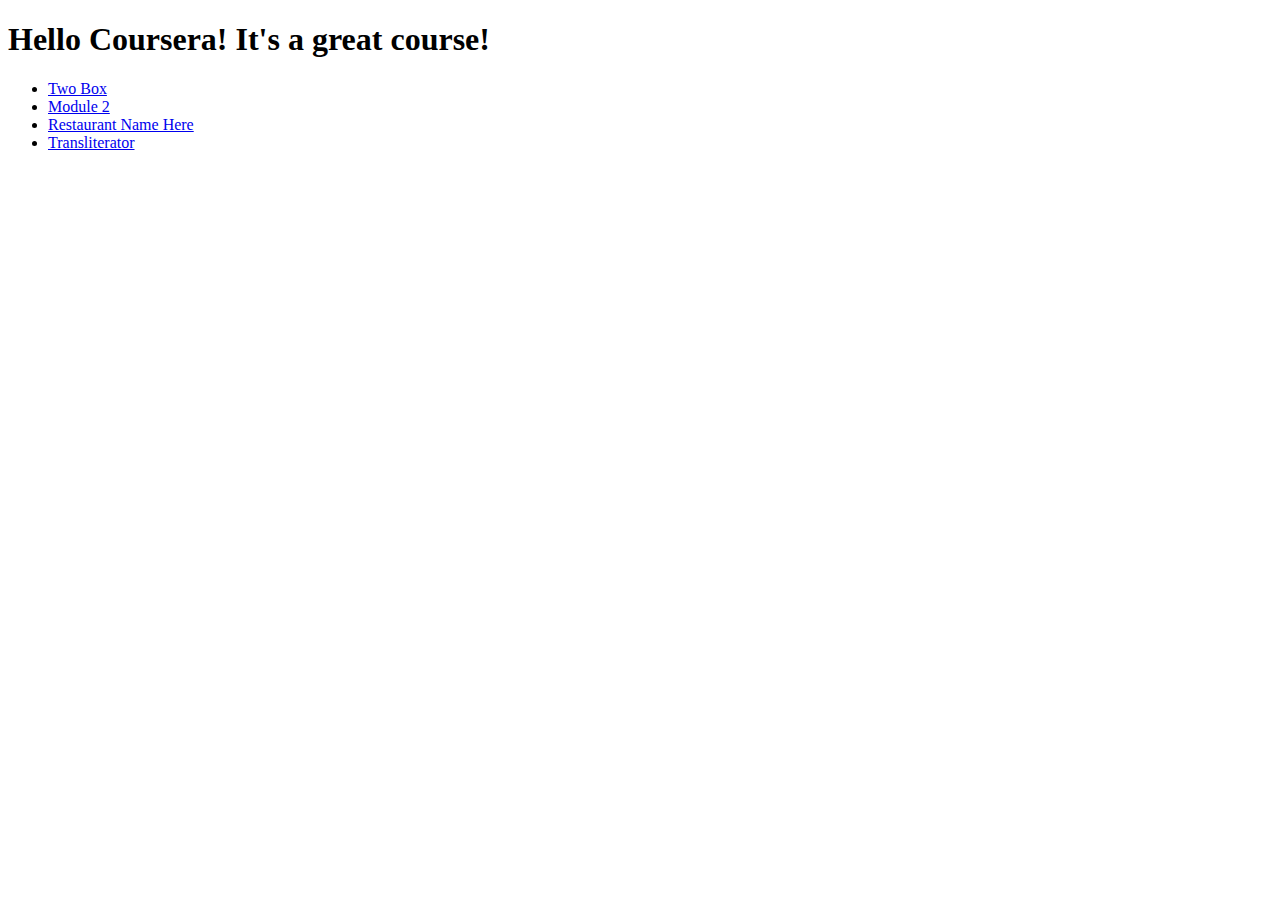
<file: site/index.html>
<!DOCTYPE html>
<html>
<head>
	<title>Hello Coursera!</title>
	<meta charset="utf-8">
	<link rel="stylesheet" href="css_twobox.css">
</head>
<body>
<h1>Hello Coursera! It's a great course!</h1>
<ul>
	<li><a href="twobox.html">Two Box</a></li>
	<li><a href="module2.html">Module 2</a></li>
	<li><a href="restaurant\index.html">Restaurant Name Here</a></li>
	<li><a href="transliterator\index.html">Transliterator</a></li>
</ul>

</body>
</html>
</file>
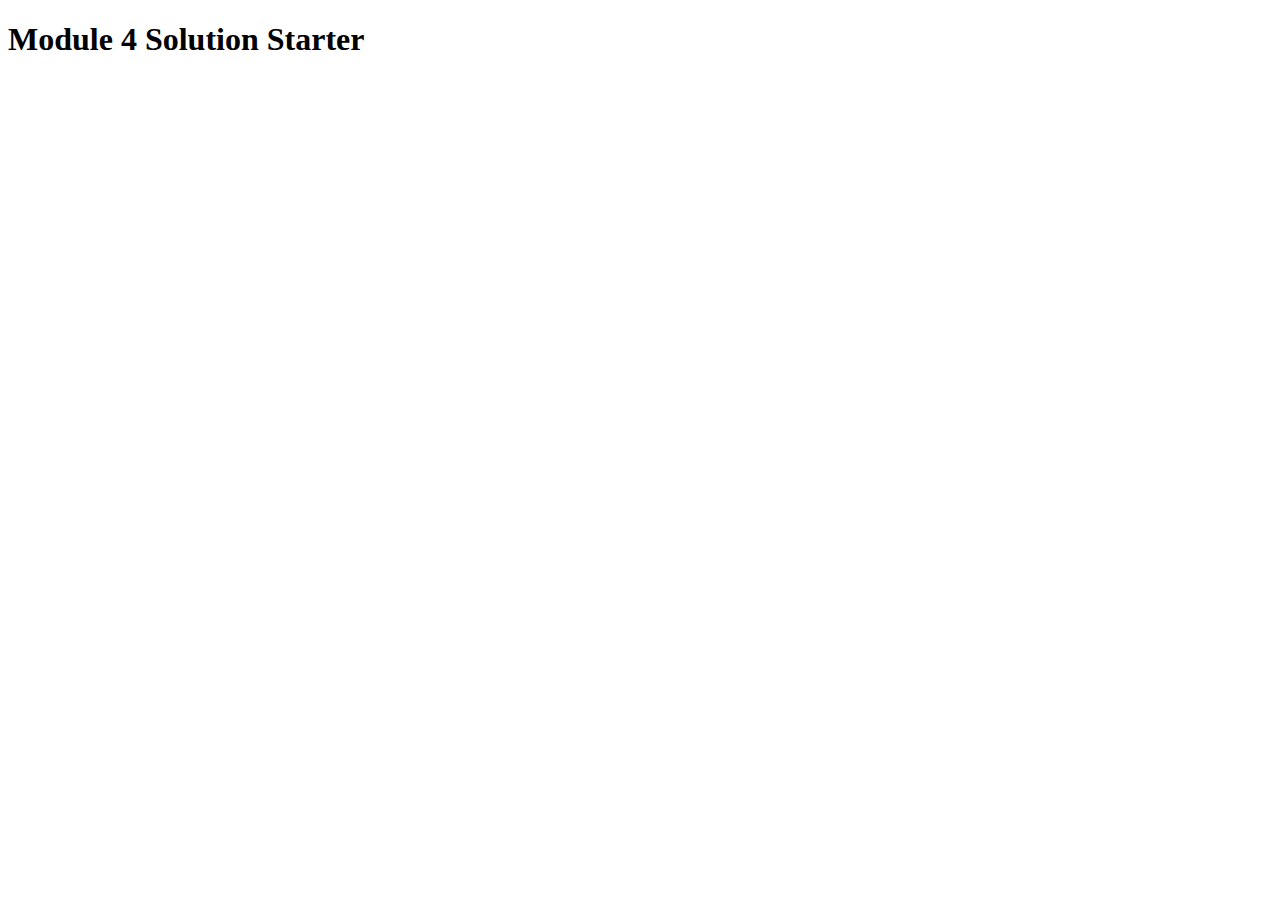
<file: site/module4/index.html>
<!DOCTYPE html>
<html>
<head>
  <meta charset="utf-8">
  <title>Module 4 Solution Starter</title>
  <script>
    var names = []; // DO NOT REMOVE
  </script>
  <script src="SpeakHello.js"></script>
  <script src="SpeakGoodBye.js"></script>
  <script src="script.js"></script>
</head>
<body>
  <h1>Module 4 Solution Starter</h1>
</body>
</html>
</file>
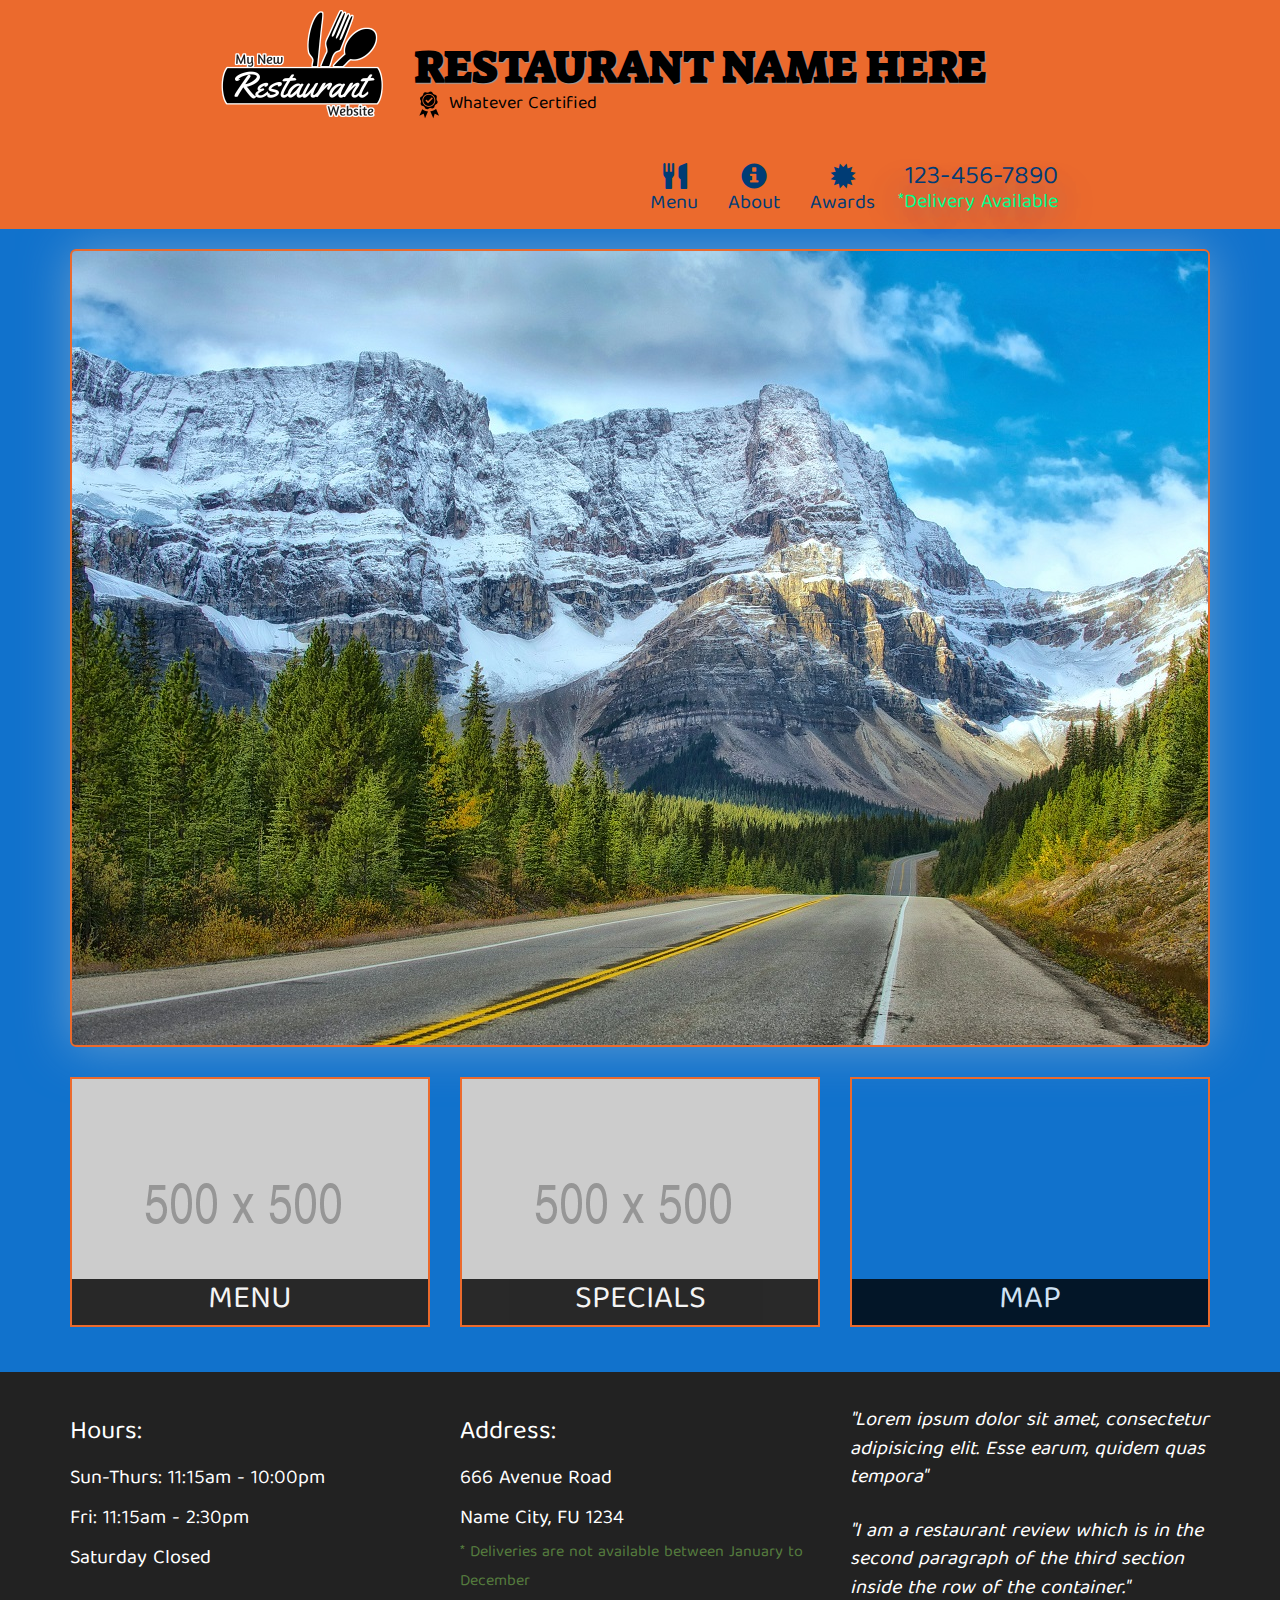
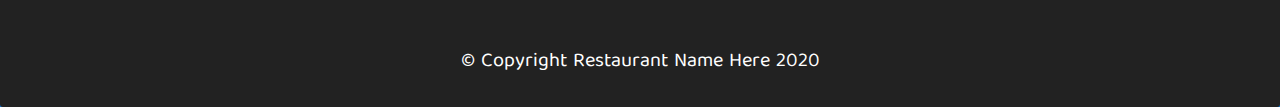
<file: site/restaurant/index.html>
<!doctype html>
<html lang="en">
  <head>
    <meta charset="utf-8">
    <meta http-equiv="X-UA-Compatible" content="IE=edge">
    <meta name="viewport" content="width=device-width, initial-scale=1">
    <title>Restaurant Name Here</title>
    
    <link rel="stylesheet" href="css/bootstrap.min.css">
    <link rel="stylesheet" href="css/styles.css">
    <link href="https://fonts.googleapis.com/css2?family=Baloo+Tamma+2&display=swap" rel="stylesheet">
    <link href="https://fonts.googleapis.com/css2?family=Suez+One&display=swap" rel="stylesheet">
  </head>
<body>
	<header>
		<nav id="header-nav" class="navbar navbar-default">
			<div class="container">
				<div class="navbar-header">
					<a href="index.html" class="pull-left visible-md visible-lg">
						<div id="logo-img" alt="Logo image"></div>
					</a>

					<div class="navbar-brand">
						<a href="index.html"><h1>Restaurant Name Here</h1></a>
						<p>
							<img src="images/certified.png" alt="certification">
							<span>Whatever Certified</span>
						</p>
					</div>

					<button id="navbarToggle" type="button" class="navbar-toggle collapsed" data-toggle="collapse" data-target="#collapsable-nav" aria-expanded="false">
						<span class="sr-only">Toggle navigation</span>
						<span class="icon-bar"></span>
						<span class="icon-bar"></span>
						<span class="icon-bar"></span>
					</button>
				</div>

	<div id="collapsable-nav" class="collapse navbar-collapse">
   	 <ul id="nav-list" class="nav navbar-nav navbar-right">
     	<li class="visible-xs active">
          <a href="menu-categories.html">
            <span class="glyphicon glyphicon-home"></span><br class="hidden-xs">Home</a>
      </li>

      <li>
          <a href="menu-categories.html">
            <span class="glyphicon glyphicon-cutlery"></span><br class="hidden-xs">Menu</a>
      </li>
      	<li>
        	<a href="#">
        		<span class="glyphicon glyphicon-info-sign"></span><br class="hidden-xs">About</a>
     	</li>
      	<li>
        	<a href="#">
        		<span class="glyphicon glyphicon-certificate"></span><br class="hidden-xs">Awards</a>
     	</li>
     	<li id="phone" class="hidden-xs">
     		<a href="tel:123-456-7890">
     			<span>123-456-7890</span></a><div class="flux">*Delivery Available</div>
     	</li>
    </ul>
  </div>
			</div>
		</nav>
	</header>

	<div id="call-btn" class="visible-xs">
    <a class="btn" href="tel:123-456-7890">
    <span class="glyphicon glyphicon-earphone"></span>
    123-456-7890
    </a>
  </div>
  <div id="xs-deliver" class="text-center visible-xs neon">* Delivery Available</div>

  <div id="main-content" class="container">
    <div class="jumbotron">
      <img src="images/jumbotron_wide.jpg" alt="Picture of restaurant" class="img-responsive visible-xs">
    </div>

    <div id="home-tiles" class="row">
    	<div class="col-md-4 col-sm-6 col-xs-12">
        <a href="menu-categories.html"><div id="menu-tile"><span>menu</span></div></a>
      </div>
      <div class="col-md-4 col-sm-6 col-xs-12">
        <a href="single-category.html"><div id="specials-tile"><span>specials</span></div></a>
      </div>
      <div class="col-md-4 col-sm-12 col-xs-12">
      	<a href="https://goo.gl/maps/yw1EHxhXKwuNu2yR6" target="_blank">
      		<div id="map-tile">
      			<iframe src="https://www.google.com/maps/embed?pb=!1m14!1m8!1m3!1d24642.85548823521!2d126.64479936797612!3d37.375208550717645!3m2!1i1024!2i768!4f13.1!3m3!1m2!1s0x0%3A0x725b8c47c9639a11!2z7J247LKc64yA7ZWZ6rWQIOyGoeuPhOy6oO2NvOyKpA!5e0!3m2!1sko!2skr!4v1597568519379!5m2!1sko!2skr" width="100%" height="250" frameborder="0" style="border:0;" allowfullscreen="" aria-hidden="false" tabindex="0"></iframe>
      			<span>map</span>
      		</div>
      	</a>
      </div>

  </div> <!-- END of #home-tiles -->
</div> <!-- END of #main-content -->

  <footer class="panel-footer">
    <div class="container">
      <div class="row">
        <section id="hours" class="col-sm-4">
          <span>Hours:</span><br>
          Sun-Thurs: 11:15am - 10:00pm<br>
          Fri: 11:15am - 2:30pm<br>
          Saturday Closed
          <hr class="visible-xs">
        </section>
        <section id="address" class="col-sm-4">
          <span>Address:</span><br>
          666 Avenue Road<br>
          Name City, FU 1234
          <p>* Deliveries are not available between January to December</p>
          <hr class="visible-xs">
        </section>
        <section id="testimonials" class="col-sm-4">
          <p>"Lorem ipsum dolor sit amet, consectetur adipisicing elit. Esse earum, quidem quas tempora"</p>
          <p>"I am a restaurant review which is in the second paragraph of the third section inside the row of the container."</p>
        </section>
      </div>
      <div class="text-center">&copy; Copyright Restaurant Name Here 2020</div>
    </div>
  </footer>

  <!-- jQuery (Bootstrap JS plugins depend on it) -->
  <script src="js/jquery-2.1.4.min.js"></script>
  <script src="js/bootstrap.min.js"></script>
  <script src="js/script.js"></script>
</body>
</html>
</file>
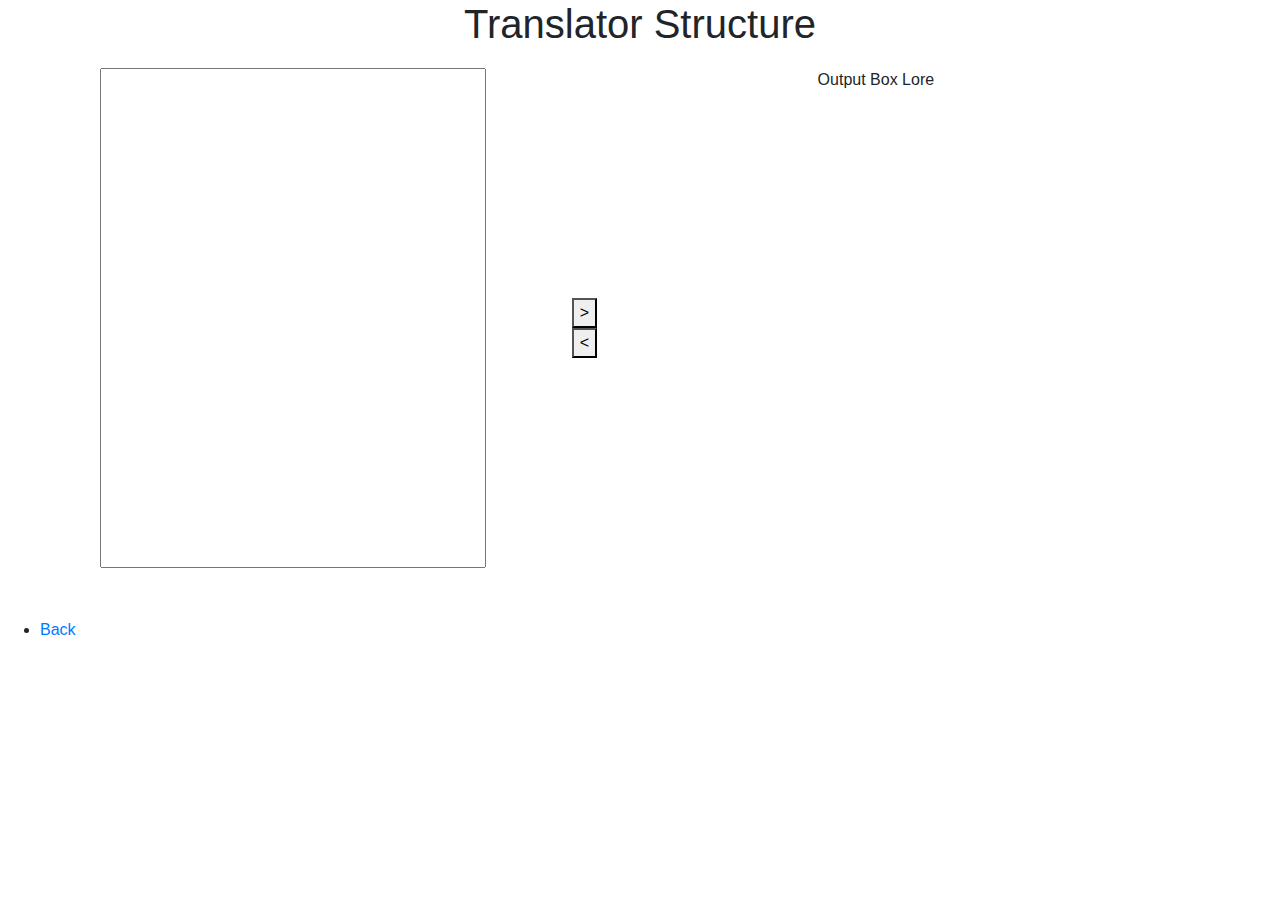
<file: site/translator/index.html>
<!DOCTYPE html>
<html>
<head>
	<title>Translator</title>
	<meta charset="utf-8">
    <meta http-equiv="X-UA-Compatible" content="IE=edge">
    <meta name="viewport" content="width=device-width, initial-scale=1">
    <link rel="stylesheet" href="css/bootstrap.min.css">
    <link rel="stylesheet" href="css/styles.css">
</head>
<body>
	<h1>Translator Structure</h1>

	<div class="container">
		<div class="row">
			<div class="col-lg-5" id="BoxContainer"><input type="text" id="inputBox"></div>
			<div class="col-lg-2" id="BoxContainer"><button>></button><br><button><</button></div>
			<div class="col-lg-5" id="BoxContainer">Output Box Lore</div>
		</div>

		
	</div>

	<div id="FootList">
		<ul>
			<li>
				<a id="Back" href="../index.html">Back</a>
			</li>
		</ul>
	</div>

	

</body>
</html>
</file>
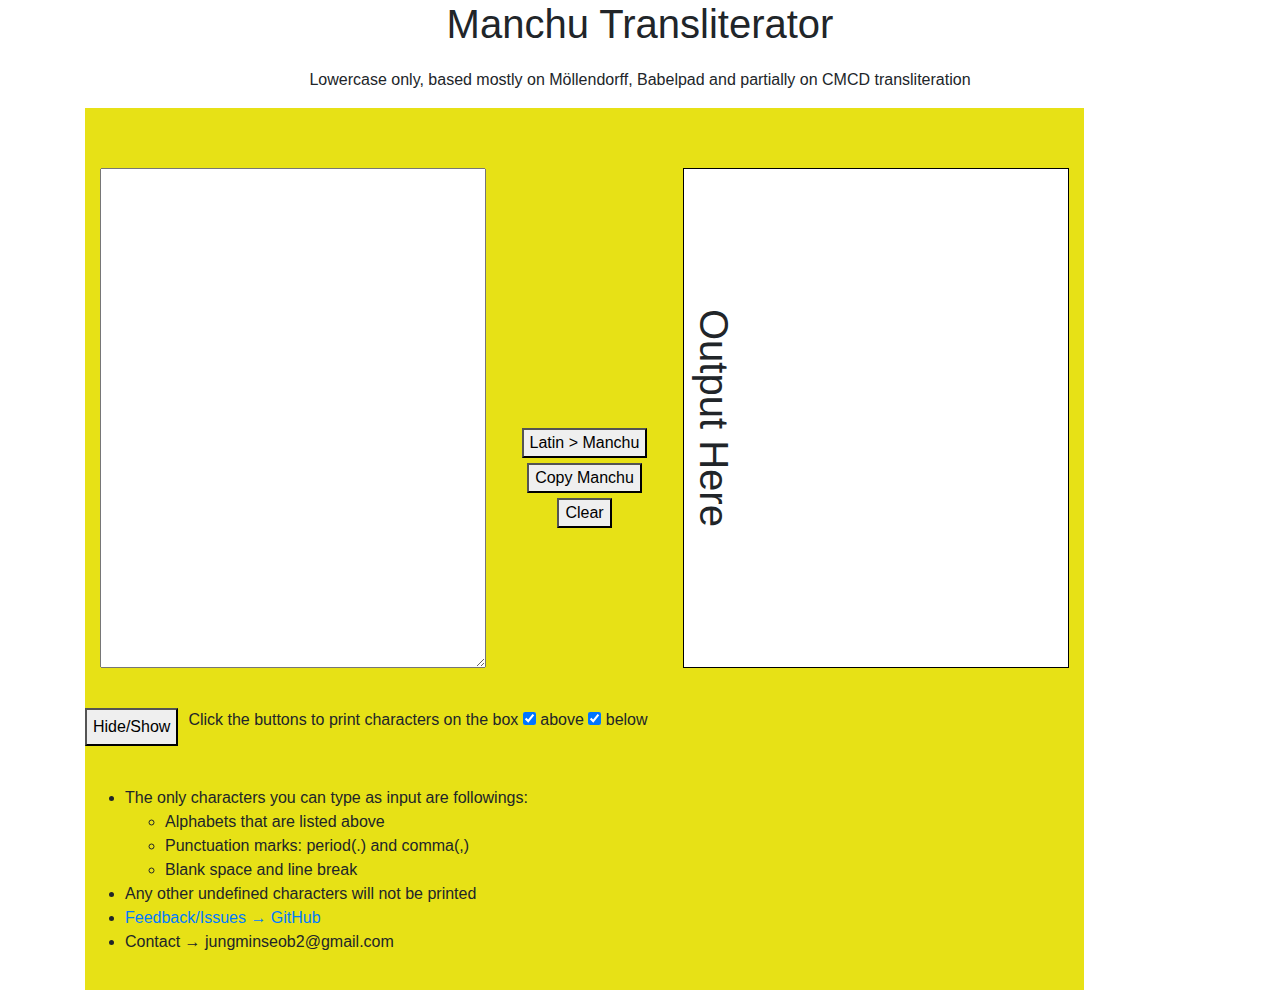
<file: site/transliterator/index.html>
<!DOCTYPE html>
<html>
<head>
	<title>Transliterator</title>
	<meta charset="utf-8">
    <meta http-equiv="X-UA-Compatible" content="IE=edge">
    <meta name="viewport" content="width=device-width, initial-scale=1, maximum-scale=1, user-scalable=no">
    <link rel="stylesheet" href="css/bootstrap.min.css">
    <link rel="stylesheet" href="css/styles.css">
</head>
<body>
	<h1>Manchu Transliterator</h1>
	<p>Lowercase only, based mostly on Möllendorff, Babelpad and partially on CMCD transliteration</p>

	<div class="container">
		<div class="row">
			
		</div>
		<div class="row">
			<div class="col-lg-5" id="BoxContainer"><textarea id="input"></textarea></div>
			<div class="col-lg-2" id="BoxContainer"><button id="tl">Latin > Manchu</button><br><button id="copybtn">Copy Manchu</button><button id="clearbtn">Clear</button></div>
			<div class="col-lg-5 thirdbox" id="BoxContainer"><div id="OutputTextBox">Output Here</div></div>
		</div>
		<div class="row"><button id="hidebtn">Hide/Show</button><form id="checkboxes"><p>Click the buttons to print characters on the box
																	<input type="checkbox" id="above" name="above" value="above" checked="checked">
																	<label for="above">above</label>
																	<input type="checkbox" id="below" name="below" value="below" checked="checked">
																	<label for="below">below</label>
																</form> </div>


		<div class="row" id="rowforletterbox">
			<div id="letterbox" class="letterbox"><div char_attr="ᠠ" id="lettercpy"><a>ᠠ</a></div><div id="latinlit">a</div></div>
			<div id="letterbox" class="letterbox"><div char_attr="ᡝ" id="lettercpy"><a>ᡝ</a></div><div id="latinlit">e</div></div>
			<div id="letterbox" class="letterbox"><div char_attr="ᡳ" id="lettercpy"><a>ᡳ</a></div><div id="latinlit">i</div></div>
			<div id="letterbox" class="letterbox"><div char_attr="ᠣ" id="lettercpy"><a>ᠣ</a></div><div id="latinlit">o</div></div>
			<div id="letterbox" class="letterbox"><div char_attr="ᡠ" id="lettercpy"><a>ᡠ</a></div><div id="latinlit">u</div></div>
			<div id="letterbox" class="letterbox"><div char_attr="ᡡ" id="lettercpy"><a>ᡡ</a></div><div id="latinlit">ū / v / uu</div></div>
			<div id="letterbox" class="letterbox"><div char_attr="ᠨ" id="lettercpy"><a>ᠨ</a></div><div id="latinlit">n</div></div>
			<div id="letterbox" class="letterbox"><div char_attr="ᠩ" id="lettercpy"><a>ᠩ</a></div><div id="latinlit">ng</div></div>
			<div id="letterbox" class="letterbox"><div char_attr="ᡴ" id="lettercpy"><a>ᡴ</a></div><div id="latinlit">k</div></div>
			<div id="letterbox" class="letterbox"><div char_attr="ᡤ" id="lettercpy"><a>ᡤ</a></div><div id="latinlit">g</div></div>
			<div id="letterbox" class="letterbox"><div char_attr="ᡥ" id="lettercpy"><a>ᡥ</a></div><div id="latinlit">h</div></div>
			<div id="letterbox" class="letterbox"><div char_attr="ᠪ" id="lettercpy"><a>ᠪ</a></div><div id="latinlit">b</div></div>
			<div id="letterbox" class="letterbox"><div char_attr="ᡦ" id="lettercpy"><a>ᡦ</a></div><div id="latinlit">p</div></div>
			<div id="letterbox" class="letterbox"><div char_attr="ᠰ" id="lettercpy"><a>ᠰ</a></div><div id="latinlit">s</div></div>
			<div id="letterbox" class="letterbox"><div char_attr="ᡧ" id="lettercpy"><a>ᡧ</a></div><div id="latinlit">š / x / sh</div></div>
			<div id="letterbox" class="letterbox"><div char_attr="ᡨ" id="lettercpy"><a>ᡨ</a></div><div id="latinlit">t</div></div>
			<div id="letterbox" class="letterbox"><div char_attr="ᡩ" id="lettercpy"><a>ᡩ</a></div><div id="latinlit">d</div></div>
			<div id="letterbox" class="letterbox"><div char_attr="ᠯ" id="lettercpy"><a>ᠯ</a></div><div id="latinlit">l</div></div>
			<div id="letterbox" class="letterbox"><div char_attr="ᠮ" id="lettercpy"><a>ᠮ</a></div><div id="latinlit">m</div></div>
			<div id="letterbox" class="letterbox"><div char_attr="ᠴ" id="lettercpy"><a>ᠴ</a></div><div id="latinlit">c</div></div>
			<div id="letterbox" class="letterbox"><div char_attr="ᠵ" id="lettercpy"><a>ᠵ</a></div><div id="latinlit">j</div></div>
			<div id="letterbox" class="letterbox"><div char_attr="ᠶ" id="lettercpy"><a>ᠶ</a></div><div id="latinlit">y</div></div>
			<div id="letterbox" class="letterbox"><div char_attr="ᡵ" id="lettercpy"><a>ᡵ</a></div><div id="latinlit">r</div></div>
			<div id="letterbox" class="letterbox"><div char_attr="ᡶ" id="lettercpy"><a>ᡶ</a></div><div id="latinlit">f</div></div>
			<div id="letterbox" class="letterbox"><div char_attr="ᠸ" id="lettercpy"><a>ᠸ</a></div><div id="latinlit">w</div></div>
			<div id="letterbox" class="letterbox"><div char_attr="ᠺ" id="lettercpy"><a>ᠺ</a></div><div id="latinlit">k' / kh</div></div>
			<div id="letterbox" class="letterbox"><div char_attr="ᡬ" id="lettercpy"><a>ᡬ</a></div><div id="latinlit">g' / gh</div></div>
			<div id="letterbox" class="letterbox"><div char_attr="ᡭ" id="lettercpy"><a>ᡭ</a></div><div id="latinlit">h' / hh</div></div>
			<div id="letterbox" class="letterbox"><div char_attr="ᡮ" id="lettercpy"><a>ᡮ</a></div><div id="latinlit">ts'</div></div>
			<div id="letterbox" class="letterbox"><div char_attr="ᡮᡟ" id="lettercpy"><a>ᡮᡟ</a></div><div id="latinlit">ts</div></div>
			<div id="letterbox" class="letterbox"><div char_attr="ᡯ" id="lettercpy"><a>ᡯ</a></div><div id="latinlit">dz</div></div>
			<div id="letterbox" class="letterbox"><div char_attr="ᡰ" id="lettercpy"><a>ᡰ</a></div><div id="latinlit">ž / z</div></div>
			<div id="letterbox" class="letterbox"><div char_attr="ᠰᡟ" id="lettercpy"><a>ᠰᡟ</a></div><div id="latinlit">sy</div></div>
			<div id="letterbox" class="letterbox"><div char_attr="ᡱ" id="lettercpy"><a>ᡱ</a></div><div id="latinlit">c' / ch</div></div>
			<div id="letterbox" class="letterbox"><div char_attr="ᡱᡳ" id="lettercpy"><a>ᡱᡳ</a></div><div id="latinlit">c'y / chi</div></div>
			<div id="letterbox" class="letterbox"><div char_attr="ᡷ" id="lettercpy"><a>ᡷ</a></div><div id="latinlit">zh</div></div>
			<div id="letterbox" class="letterbox"><div char_attr="ᡷᡳ" id="lettercpy"><a>ᡷᡳ</a></div><div id="latinlit">jy / zhi</div></div>
			<div id="letterbox" class="letterbox"><div char_attr=" " id="lettercpy"><a> </a></div><div id="latinlit">SPACE</div></div>
			<div id="letterbox" class="letterbox"><div char_attr="᠉" id="lettercpy"><a>᠉</a></div><div id="latinlit">Period</div></div>
			<div id="letterbox" class="letterbox"><div char_attr="᠈" id="lettercpy"><a>᠈</a></div><div id="latinlit">Comma</div></div>
			<div id="con_letterputhere"><textarea id="letterputhere"></textarea></div>
			<button id="copybtn2">Copy</button><button id="clearbtn2">Clear</button>
		</div>


		<div id="FootList" class="row">
			<ul>
				<li>The only characters you can type as input are followings:
					<ul>
						<li>Alphabets that are listed above</li>
						<li>Punctuation marks: period(.) and comma(,)</li>
						<li>Blank space and line break</li>
					</ul>
				</li>
				<li>
					Any other undefined characters will not be printed
				</li>
				<li>
					<a id="github" href="https://github.com/cm8908/coursera-test">Feedback/Issues → GitHub</a>
				</li>
				<li>
					Contact → jungminseob2@gmail.com
				</li>
			</ul>
		</div>

		
	</div>

	

  <!-- jQuery (Bootstrap JS plugins depend on it) -->
  <script src="js/jquery.js"></script>
  <script src="js/bootstrap.js"></script>
  <script src="js/bootstrap.min.js"></script>
  <script src="js/script.js"></script>
	

</body>
</html>
</file>
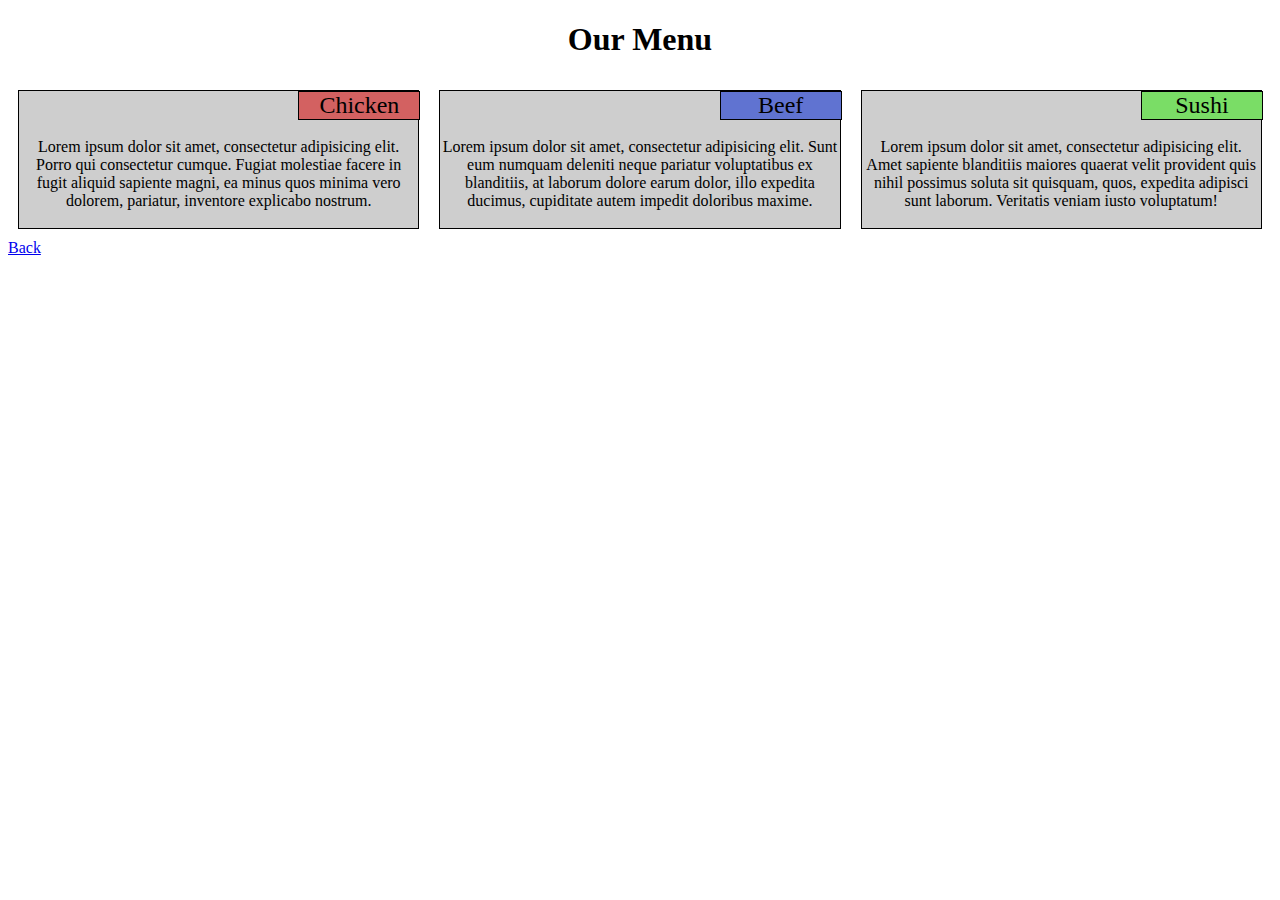
<file: site/module2.html>
<!DOCTYPE html>
<html>
<head>
	<title>Module2 - Single and Responsive page</title>
	<meta charset="utf-8">
	<meta name="viewport" content="width=device-width, initial-scale=1">
	<link rel="stylesheet" href="css/css_module2.css">
</head>
<body>
<h1> Our Menu </h1>

<div class="container">
	<div class="row">
		<div class="col-lg-4 col-md-6" id="box"><div id="Chicken">Chicken</div><p id="p1">Lorem ipsum dolor sit amet, consectetur adipisicing elit. Porro qui consectetur cumque. Fugiat molestiae facere in fugit aliquid sapiente magni, ea minus quos minima vero dolorem, pariatur, inventore explicabo nostrum.</p></div>
		<div class="col-lg-4 col-md-6" id="box"><div id="Beef">Beef</div><p id="p2">Lorem ipsum dolor sit amet, consectetur adipisicing elit. Sunt eum numquam deleniti neque pariatur voluptatibus ex blanditiis, at laborum dolore earum dolor, illo expedita ducimus, cupiditate autem impedit doloribus maxime.</p></div>
		<div class="col-lg-4 col-md-12" id="box"><div id="Sushi">Sushi</div><p id="p3">Lorem ipsum dolor sit amet, consectetur adipisicing elit. Amet sapiente blanditiis maiores quaerat velit provident quis nihil possimus soluta sit quisquam, quos, expedita adipisci sunt laborum. Veritatis veniam iusto voluptatum!</p></div>
	</div>
</div>
<a href="index.html">Back</a>
</body>
</html>
</file>
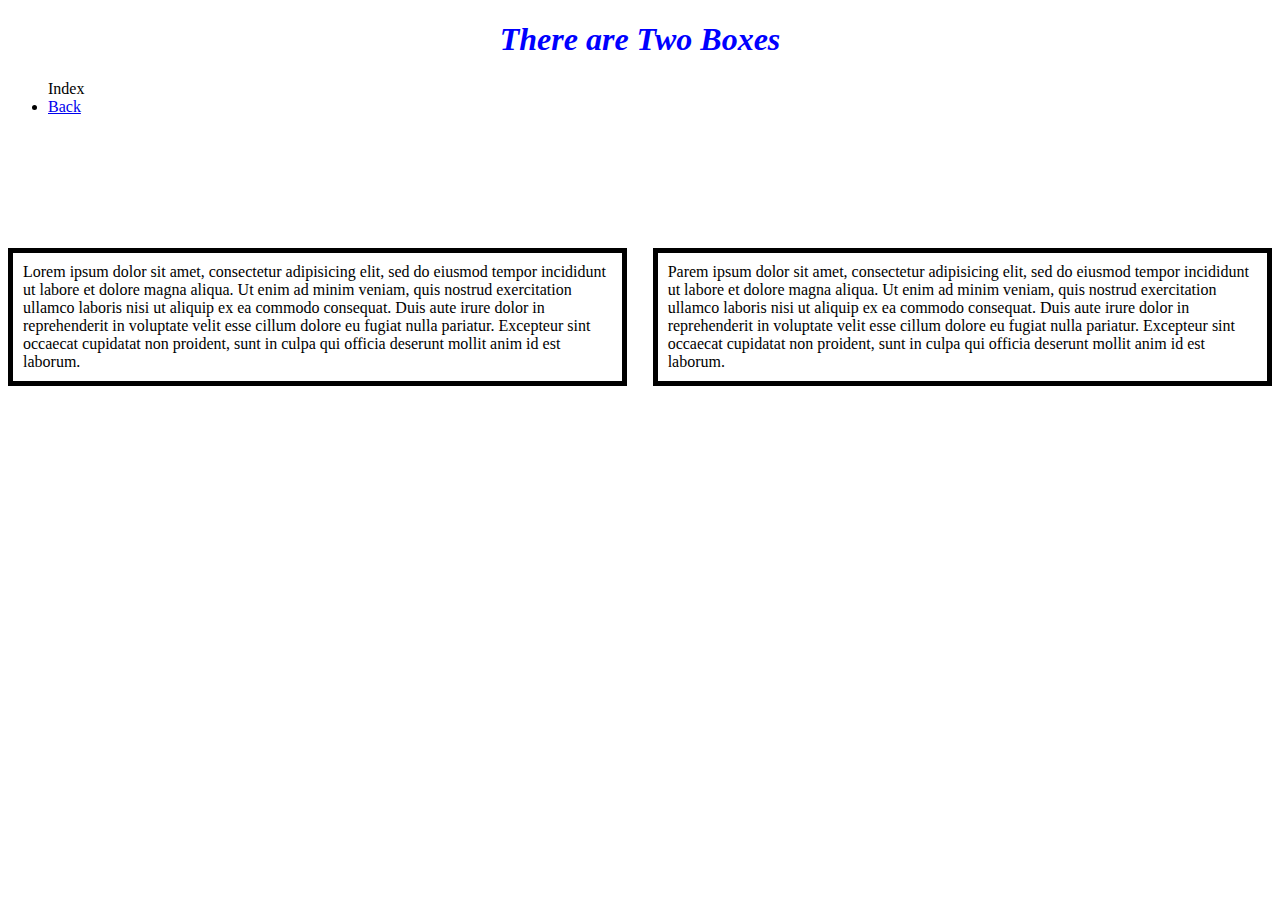
<file: site/twobox.html>
<!doctype html>
<html>
<head>
	<title>Two Box Page</title>
	<meta charset="utf-8">
	<link rel="stylesheet" href="css/css_twobox.css">

<body>
	<h1 id="title_twobox">There are Two Boxes</h1>
	<ul>
		Index
		<li><a href="index.html">Back</a></li>
	</ul></div>
	<div id="container">
		<p id="box1">Lorem ipsum dolor sit amet, consectetur adipisicing elit, sed do eiusmod
		tempor incididunt ut labore et dolore magna aliqua. Ut enim ad minim veniam,
		quis nostrud exercitation ullamco laboris nisi ut aliquip ex ea commodo
		consequat. Duis aute irure dolor in reprehenderit in voluptate velit esse
		cillum dolore eu fugiat nulla pariatur. Excepteur sint occaecat cupidatat non
		proident, sunt in culpa qui officia deserunt mollit anim id est laborum.</p>
		<p id="box2">Parem ipsum dolor sit amet, consectetur adipisicing elit, sed do eiusmod
		tempor incididunt ut labore et dolore magna aliqua. Ut enim ad minim veniam,
		quis nostrud exercitation ullamco laboris nisi ut aliquip ex ea commodo
		consequat. Duis aute irure dolor in reprehenderit in voluptate velit esse
		cillum dolore eu fugiat nulla pariatur. Excepteur sint occaecat cupidatat non
		proident, sunt in culpa qui officia deserunt mollit anim id est laborum.</p>
	</div>
	<div>
		
	

</body>

</html>
</file>
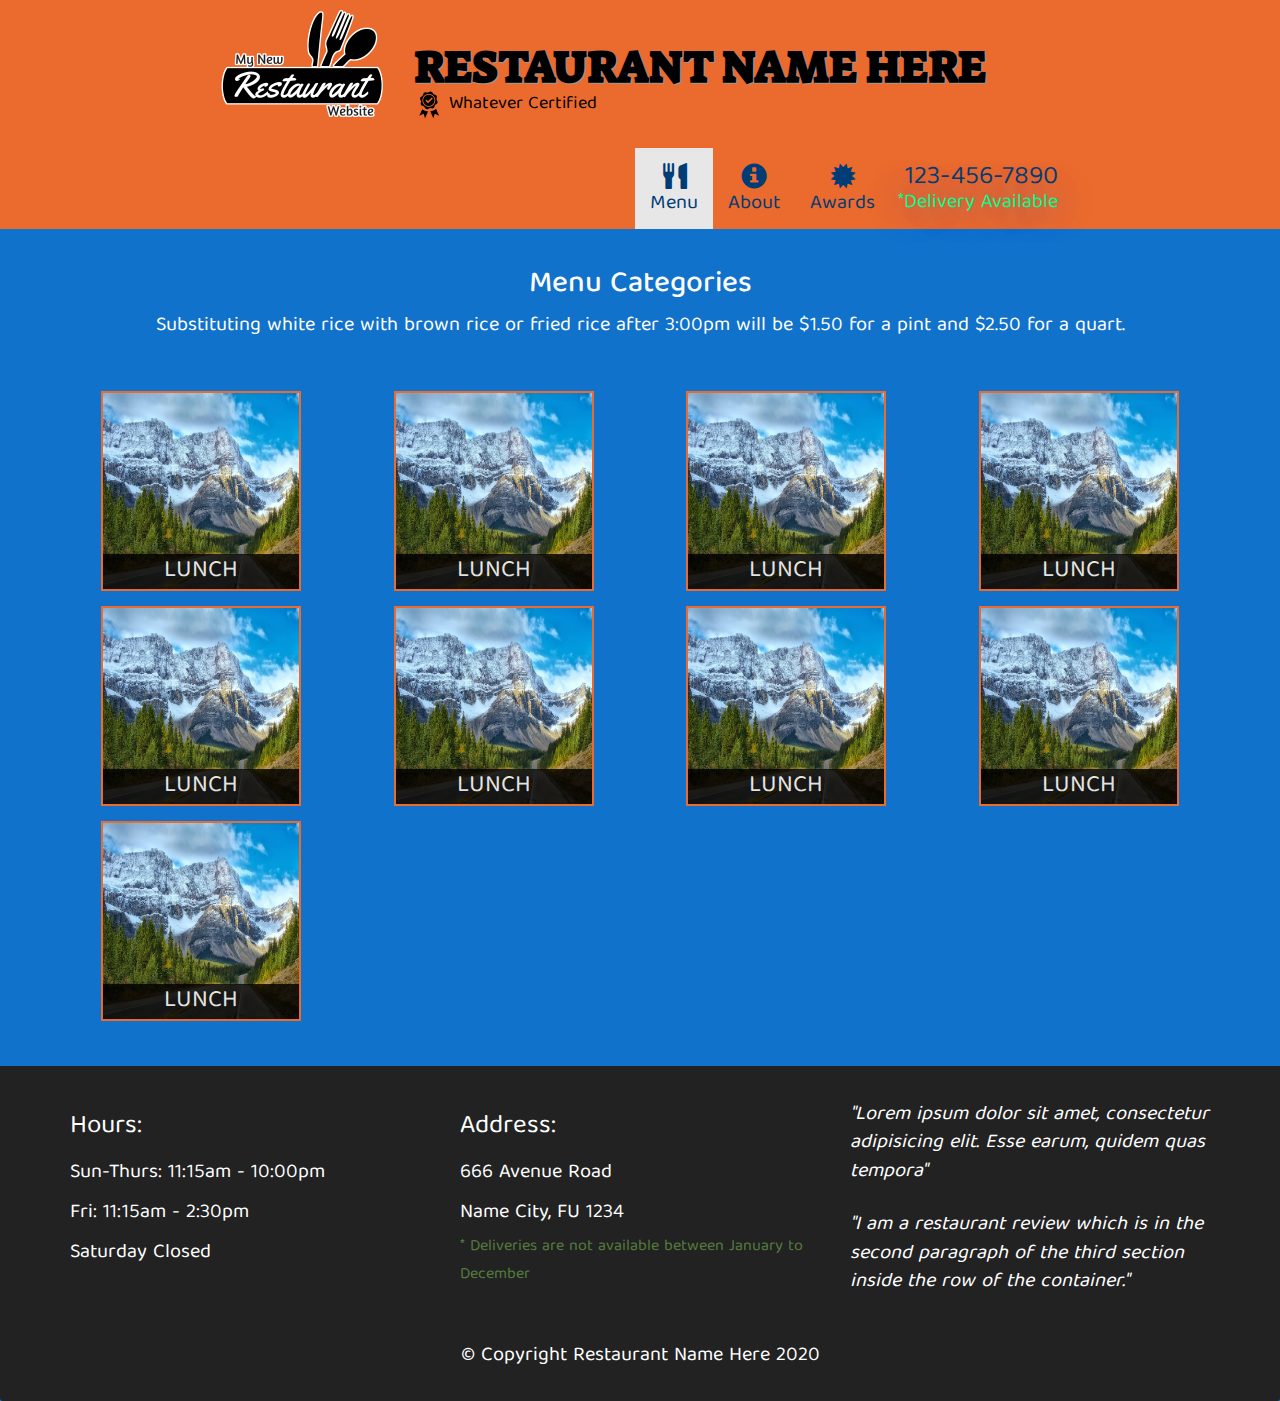
<file: site/restaurant/menu-categories.html>
<!doctype html>
<html lang="en">
  <head>
    <meta charset="utf-8">
    <meta http-equiv="X-UA-Compatible" content="IE=edge">
    <meta name="viewport" content="width=device-width, initial-scale=1">
    <title>Restaurant Name Here</title>
    <link rel="stylesheet" href="css/bootstrap.min.css">
    <link rel="stylesheet" href="css/styles.css">
    <link href="https://fonts.googleapis.com/css2?family=Baloo+Tamma+2&display=swap" rel="stylesheet">
    <link href="https://fonts.googleapis.com/css2?family=Suez+One&display=swap" rel="stylesheet">
  </head>
<body>
	<header>
		<nav id="header-nav" class="navbar navbar-default">
			<div class="container">
				<div class="navbar-header">
					<a href="index.html" class="pull-left visible-md visible-lg">
						<div id="logo-img" alt="Logo image"></div>
					</a>

					<div class="navbar-brand">
						<a href="index.html"><h1>Restaurant Name Here</h1></a>
						<p>
							<img src="images/certified.png" alt="certification">
							<span>Whatever Certified</span>
						</p>
					</div>

					<button id="navbarToggle" type="button" class="navbar-toggle collapsed" data-toggle="collapse" data-target="#collapsable-nav" aria-expanded="false">
						<span class="sr-only">Toggle navigation</span>
						<span class="icon-bar"></span>
						<span class="icon-bar"></span>
						<span class="icon-bar"></span>
					</button>
				</div>

	<div id="collapsable-nav" class="collapse navbar-collapse">
   	 <ul id="nav-list" class="nav navbar-nav navbar-right">
      <li class="visible-xs">
          <a href="index.html">
            <span class="glyphicon glyphicon-home"></span><br class="hidden-xs">Home</a>
      </li>
     	<li class="active">
        	<a href="menu-categories.html">
        		<span class="glyphicon glyphicon-cutlery"></span><br class="hidden-xs">Menu</a>
      	</li>
      	<li>
        	<a href="#">
        		<span class="glyphicon glyphicon-info-sign"></span><br class="hidden-xs">About</a>
     	</li>
      	<li>
        	<a href="#">
        		<span class="glyphicon glyphicon-certificate"></span><br class="hidden-xs">Awards</a>
     	</li>
     	<li id="phone" class="hidden-xs">
     		<a href="tel:123-456-7890">
     			<span>123-456-7890</span></a><div class="flux">*Delivery Available</div>
     	</li>
    </ul>
  </div>
			</div>
		</nav>
	</header>

	<div id="call-btn" class="visible-xs">
    <a class="btn" href="tel:123-456-7890">
    <span class="glyphicon glyphicon-earphone"></span>
    123-456-7890
    </a>
  </div>
  <div id="xs-deliver" class="text-center visible-xs neon">* Delivery Available</div>

  <div id="main-content" class="container">
    <h2 id="menu-categories-title" class="text-center">Menu Categories</h2>
    <div class="text-center">
      Substituting white rice with brown rice or fried rice after 3:00pm will be $1.50 for a pint and $2.50 for a quart.
    </div>

    <section class="row">
        <div class="col-md-3 col-sm-4 col-xs-6 col-xxs-12">
         <a href="single-category.html">
          <div class="category-tile">
            <img width="200" height="200" src="images/jumbotron_small.jpg" alt="Lunch">
            <span>Lunch</span>
          </div>
         </a>
        </div>
        <div class="col-md-3 col-sm-4 col-xs-6 col-xxs-12">
         <a href="single-category.html">
          <div class="category-tile">
            <img width="200" height="200" src="images/jumbotron_small.jpg" alt="Lunch">
            <span>Lunch</span>
          </div>
         </a>
        </div>
        <div class="col-md-3 col-sm-4 col-xs-6 col-xxs-12">
         <a href="single-category.html">
          <div class="category-tile">
            <img width="200" height="200" src="images/jumbotron_small.jpg" alt="Lunch">
            <span>Lunch</span>
          </div>
         </a>
        </div>
        <div class="col-md-3 col-sm-4 col-xs-6 col-xxs-12">
         <a href="single-category.html">
          <div class="category-tile">
            <img width="200" height="200" src="images/jumbotron_small.jpg" alt="Lunch">
            <span>Lunch</span>
          </div>
         </a>
        </div>
        <div class="col-md-3 col-sm-4 col-xs-6 col-xxs-12">
         <a href="single-category.html">
          <div class="category-tile">
            <img width="200" height="200" src="images/jumbotron_small.jpg" alt="Lunch">
            <span>Lunch</span>
          </div>
         </a>
        </div>
        <div class="col-md-3 col-sm-4 col-xs-6 col-xxs-12">
         <a href="single-category.html">
          <div class="category-tile">
            <img width="200" height="200" src="images/jumbotron_small.jpg" alt="Lunch">
            <span>Lunch</span>
          </div>
         </a>
        </div>
        <div class="col-md-3 col-sm-4 col-xs-6 col-xxs-12">
         <a href="single-category.html">
          <div class="category-tile">
            <img width="200" height="200" src="images/jumbotron_small.jpg" alt="Lunch">
            <span>Lunch</span>
          </div>
         </a>
        </div>
        <div class="col-md-3 col-sm-4 col-xs-6 col-xxs-12">
         <a href="single-category.html">
          <div class="category-tile">
            <img width="200" height="200" src="images/jumbotron_small.jpg" alt="Lunch">
            <span>Lunch</span>
          </div>
         </a>
        </div>
        <div class="col-md-3 col-sm-4 col-xs-6 col-xxs-12">
         <a href="single-category.html">
          <div class="category-tile">
            <img width="200" height="200" src="images/jumbotron_small.jpg" alt="Lunch">
            <span>Lunch</span>
          </div>
         </a>
        </div>
    </section>
    

  </div> <!-- END of #main-content -->

  <footer class="panel-footer">
    <div class="container">
      <div class="row">
        <section id="hours" class="col-sm-4">
          <span>Hours:</span><br>
          Sun-Thurs: 11:15am - 10:00pm<br>
          Fri: 11:15am - 2:30pm<br>
          Saturday Closed
          <hr class="visible-xs">
        </section>
        <section id="address" class="col-sm-4">
          <span>Address:</span><br>
          666 Avenue Road<br>
          Name City, FU 1234
          <p>* Deliveries are not available between January to December</p>
          <hr class="visible-xs">
        </section>
        <section id="testimonials" class="col-sm-4">
          <p>"Lorem ipsum dolor sit amet, consectetur adipisicing elit. Esse earum, quidem quas tempora"</p>
          <p>"I am a restaurant review which is in the second paragraph of the third section inside the row of the container."</p>
        </section>
      </div>
      <div class="text-center">&copy; Copyright Restaurant Name Here 2020</div>
    </div>
  </footer>

  <!-- jQuery (Bootstrap JS plugins depend on it) -->
  <script src="js/jquery-2.1.4.min.js"></script>
  <script src="js/bootstrap.min.js"></script>
  <script src="js/script.js"></script>
</body>
</html>
</file>
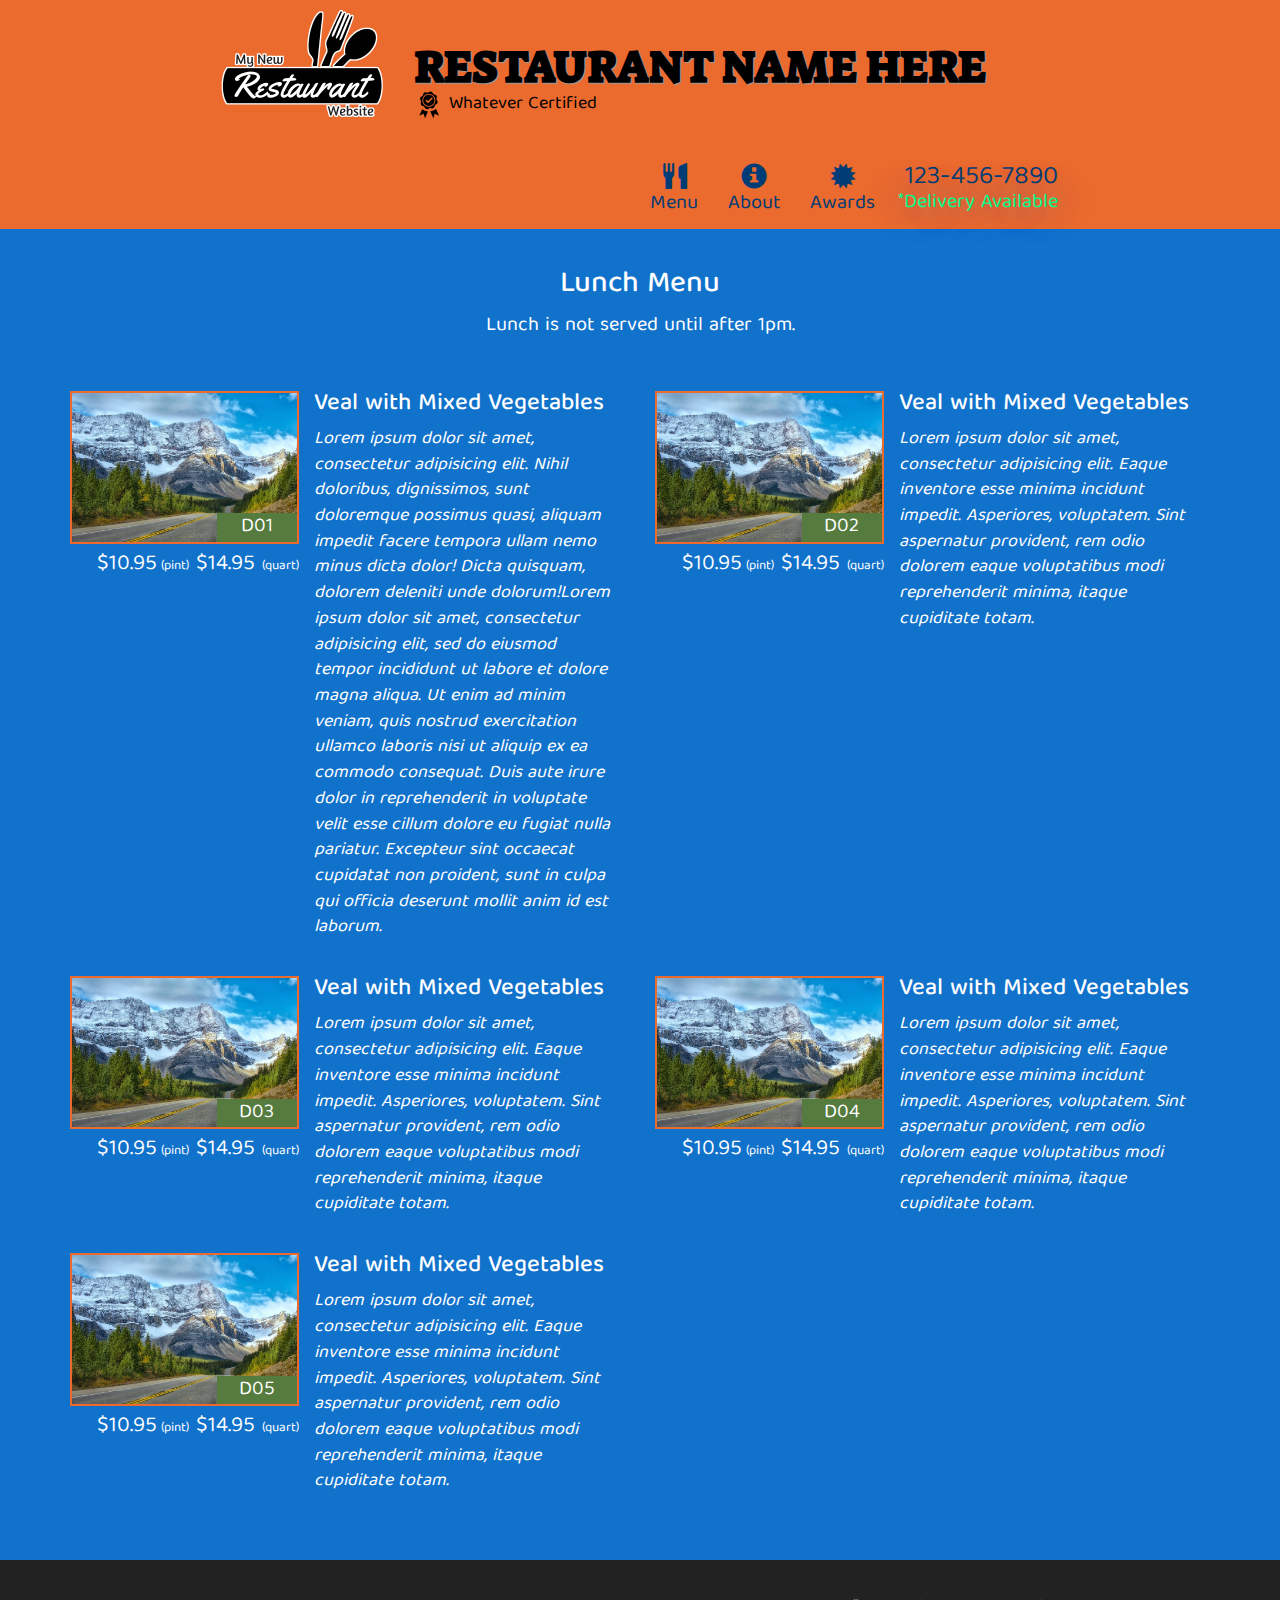
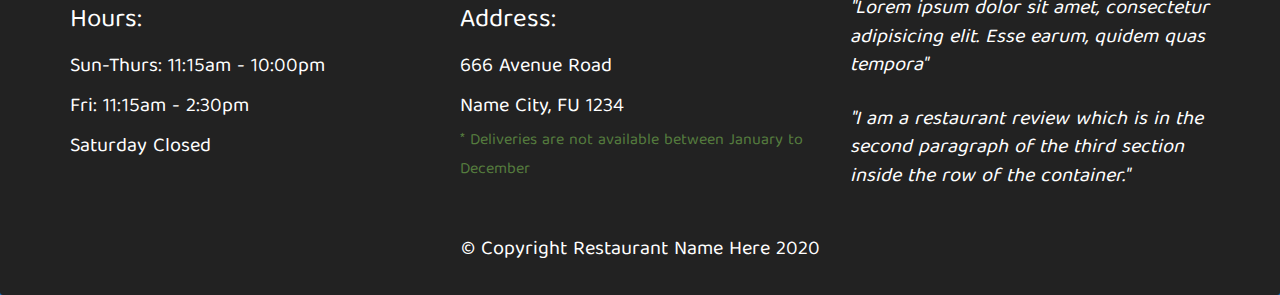
<file: site/restaurant/single-category.html>
<!doctype html>
<html lang="en">
  <head>
    <meta charset="utf-8">
    <meta http-equiv="X-UA-Compatible" content="IE=edge">
    <meta name="viewport" content="width=device-width, initial-scale=1">
    <title>Restaurant Name Here</title>
    <link rel="stylesheet" href="css/bootstrap.min.css">
    <link rel="stylesheet" href="css/styles.css">
    <link href="https://fonts.googleapis.com/css2?family=Baloo+Tamma+2&display=swap" rel="stylesheet">
    <link href="https://fonts.googleapis.com/css2?family=Suez+One&display=swap" rel="stylesheet">
  </head>
<body>
	<header>
		<nav id="header-nav" class="navbar navbar-default">
			<div class="container">
				<div class="navbar-header">
					<a href="index.html" class="pull-left visible-md visible-lg">
						<div id="logo-img" alt="Logo image"></div>
					</a>

					<div class="navbar-brand">
						<a href="index.html"><h1>Restaurant Name Here</h1></a>
						<p>
							<img src="images/certified.png" alt="certification">
							<span>Whatever Certified</span>
						</p>
					</div>

					<button id="navbarToggle" type="button" class="navbar-toggle collapsed" data-toggle="collapse" data-target="#collapsable-nav" aria-expanded="false">
						<span class="sr-only">Toggle navigation</span>
						<span class="icon-bar"></span>
						<span class="icon-bar"></span>
						<span class="icon-bar"></span>
					</button>
				</div>

	<div id="collapsable-nav" class="collapse navbar-collapse">
   	 <ul id="nav-list" class="nav navbar-nav navbar-right">
      <li class="visible-xs">
          <a href="index.html">
            <span class="glyphicon glyphicon-home"></span><br class="hidden-xs">Home</a>
      </li>
     	<li>
        	<a href="menu-categories.html">
        		<span class="glyphicon glyphicon-cutlery"></span><br class="hidden-xs">Menu</a>
      	</li>
      	<li>
        	<a href="#">
        		<span class="glyphicon glyphicon-info-sign"></span><br class="hidden-xs">About</a>
     	</li>
      	<li>
        	<a href="#">
        		<span class="glyphicon glyphicon-certificate"></span><br class="hidden-xs">Awards</a>
     	</li>
     	<li id="phone" class="hidden-xs">
     		<a href="tel:123-456-7890">
     			<span>123-456-7890</span></a><div class="flux">*Delivery Available</div>
     	</li>
    </ul>
  </div>
			</div>
		</nav>
	</header>

	<div id="call-btn" class="visible-xs">
    <a class="btn" href="tel:123-456-7890">
    <span class="glyphicon glyphicon-earphone"></span>
    123-456-7890
    </a>
  </div>
  <div id="xs-deliver" class="text-center visible-xs neon">* Delivery Available</div>

  <div id="main-content" class="container">
    <h2 id="menu-categories-title" class="text-center">Lunch Menu</h2>
    <div class="text-center">Lunch is not served until after 1pm.</div>

    <section class="row">
      <div class="menu-item-tile col-md-6">
        <div class="row">
          <div class="col-sm-5">
            <div class="menu-item-photo">
              <div>D01</div>
               <img class="img-responsive" width="250" height="150" src="images/jumbotron_small.jpg" alt="Item">
            </div>
            <div class="menu-item-price">$10.95<span> (pint)</span> $14.95 <span>(quart)</span></div>
            </div>
          <div class="menu-item-description col-sm-7">
            <h3 class="menu-item-title">Veal with Mixed Vegetables</h3>
            <p class="menu-item-details">Lorem ipsum dolor sit amet, consectetur adipisicing elit. Nihil doloribus, dignissimos, sunt doloremque possimus quasi, aliquam impedit facere tempora ullam nemo minus dicta dolor! Dicta quisquam, dolorem deleniti unde dolorum!Lorem ipsum dolor sit amet, consectetur adipisicing elit, sed do eiusmod
            tempor incididunt ut labore et dolore magna aliqua. Ut enim ad minim veniam,
            quis nostrud exercitation ullamco laboris nisi ut aliquip ex ea commodo
            consequat. Duis aute irure dolor in reprehenderit in voluptate velit esse
            cillum dolore eu fugiat nulla pariatur. Excepteur sint occaecat cupidatat non
            proident, sunt in culpa qui officia deserunt mollit anim id est laborum.</p>
          </div>
        </div>
        <hr class="visible-xs">
      </div>
      <div class="menu-item-tile col-md-6">
        <div class="row">
          <div class="col-sm-5">
            <div class="menu-item-photo">
              <div>D02</div>
               <img class="img-responsive" width="250" height="150" src="images/jumbotron_small.jpg" alt="Item">
            </div>
            <div class="menu-item-price">$10.95<span> (pint)</span> $14.95 <span>(quart)</span></div>
            </div>
          <div class="menu-item-description col-sm-7">
            <h3 class="menu-item-title">Veal with Mixed Vegetables</h3>
            <p class="menu-item-details">Lorem ipsum dolor sit amet, consectetur adipisicing elit. Eaque inventore esse minima incidunt impedit. Asperiores, voluptatem. Sint aspernatur provident, rem odio dolorem eaque voluptatibus modi reprehenderit minima, itaque cupiditate totam.</p>
          </div>
        </div>
        <hr class="visible-xs">
      </div>

      <div class="clearfix visible-md-block visible-lg-block"></div>

      <div class="menu-item-tile col-md-6">
        <div class="row">
          <div class="col-sm-5">
            <div class="menu-item-photo">
              <div>D03</div>
               <img class="img-responsive" width="250" height="150" src="images/jumbotron_small.jpg" alt="Item">
            </div>
            <div class="menu-item-price">$10.95<span> (pint)</span> $14.95 <span>(quart)</span></div>
            </div>
          <div class="menu-item-description col-sm-7">
            <h3 class="menu-item-title">Veal with Mixed Vegetables</h3>
            <p class="menu-item-details">Lorem ipsum dolor sit amet, consectetur adipisicing elit. Eaque inventore esse minima incidunt impedit. Asperiores, voluptatem. Sint aspernatur provident, rem odio dolorem eaque voluptatibus modi reprehenderit minima, itaque cupiditate totam.</p>
          </div>
        </div>
        <hr class="visible-xs">
      </div>
      <div class="menu-item-tile col-md-6">
        <div class="row">
          <div class="col-sm-5">
            <div class="menu-item-photo">
              <div>D04</div>
               <img class="img-responsive" width="250" height="150" src="images/jumbotron_small.jpg" alt="Item">
            </div>
            <div class="menu-item-price">$10.95<span> (pint)</span> $14.95 <span>(quart)</span></div>
            </div>
          <div class="menu-item-description col-sm-7">
            <h3 class="menu-item-title">Veal with Mixed Vegetables</h3>
            <p class="menu-item-details">Lorem ipsum dolor sit amet, consectetur adipisicing elit. Eaque inventore esse minima incidunt impedit. Asperiores, voluptatem. Sint aspernatur provident, rem odio dolorem eaque voluptatibus modi reprehenderit minima, itaque cupiditate totam.</p>
          </div>
        </div>
        <hr class="visible-xs">
      </div>
      <div class="clearfix visible-md-block visible-lg-block"></div>

      <div class="menu-item-tile col-md-6">
        <div class="row">
          <div class="col-sm-5">
            <div class="menu-item-photo">
              <div>D05</div>
               <img class="img-responsive" width="250" height="150" src="images/jumbotron_small.jpg" alt="Item">
            </div>
            <div class="menu-item-price">$10.95<span> (pint)</span> $14.95 <span>(quart)</span></div>
            </div>
          <div class="menu-item-description col-sm-7">
            <h3 class="menu-item-title">Veal with Mixed Vegetables</h3>
            <p class="menu-item-details">Lorem ipsum dolor sit amet, consectetur adipisicing elit. Eaque inventore esse minima incidunt impedit. Asperiores, voluptatem. Sint aspernatur provident, rem odio dolorem eaque voluptatibus modi reprehenderit minima, itaque cupiditate totam.</p>
          </div>
        </div>
        <hr class="visible-xs">
      </div>
    </section>

  </div> <!-- END of #main-content -->

  <footer class="panel-footer">
    <div class="container">
      <div class="row">
        <section id="hours" class="col-sm-4">
          <span>Hours:</span><br>
          Sun-Thurs: 11:15am - 10:00pm<br>
          Fri: 11:15am - 2:30pm<br>
          Saturday Closed
          <hr class="visible-xs">
        </section>
        <section id="address" class="col-sm-4">
          <span>Address:</span><br>
          666 Avenue Road<br>
          Name City, FU 1234
          <p>* Deliveries are not available between January to December</p>
          <hr class="visible-xs">
        </section>
        <section id="testimonials" class="col-sm-4">
          <p>"Lorem ipsum dolor sit amet, consectetur adipisicing elit. Esse earum, quidem quas tempora"</p>
          <p>"I am a restaurant review which is in the second paragraph of the third section inside the row of the container."</p>
        </section>
      </div>
      <div class="text-center">&copy; Copyright Restaurant Name Here 2020</div>
    </div>
  </footer>

  <!-- jQuery (Bootstrap JS plugins depend on it) -->
  <script src="js/jquery-2.1.4.min.js"></script>
  <script src="js/bootstrap.min.js"></script>
  <script src="js/script.js"></script>
</body>
</html>
</file>
<file: site/css_twobox.css>
h1#title_twobox {
	color: blue;
	text-align: center;
	font-style: italic;
	font-family: "Times New Roman";
}

#container {
	/*background-color: #0000FF;*/
	position: relative;
	top: 100px;
}

* {
	box-sizing: border-box;
}

#box1 {
	/*background-color: #00FFFF;*/
	border: 5px solid black;
	padding: 10px;
	width: 49%;
	float: left;
	/*margin-left: 30px;*/
}

#box2 {
	/*background-color: #FF00FF;*/
	border: 5px solid black;
	padding: 10px;
	width: 49%;
	float: right;
	/*margin-right: 30px;*/
	
}
</file>
<file: site/restaurant/css/styles.css>
body {
  font-size: 20px;
  color: #fff;
  background-color: #1172CC;
  font-family: 'Baloo Tamma 2', cursive;
}

nav .container {
	width: 70%;
}

#header-nav {
	background-color: #EB6A2D;
	border-radius: 0;
	border: 0;
}

#logo-img {
	background: url("../images/logo.png");
	width: 192px;
	height: 108px;
	margin: 10px 15px 10px 0;
}

.navbar-brand {
	padding-top: 25px;
}

.navbar-brand h1 {
	font-family: 'Suez One', serif;
	color: black;
	font-size: 2.5em;
	text-transform: uppercase;
	font-weight: bold;
	text-shadow: 1px 1px 1px #9C9C9C;
	margin-top: 4;
	margin-bottom: 0;
	line-height: 1;
}

.navbar-brand a:hover, .navbar-brand a:focus {
	text-decoration: none;
}

.navbar-brand p {
	color: black;
}

.navbar-brand p span {
	vertical-align: middle;
}

#nav-list {
	margin-top: 20px;
}

#nav-list a {
	color: #003C75;
	text-align: center;
}

#nav-list a:hover {
	background: #E7E7E7;
}

#nav-list a span {
	font-size: 1.3em;
}

#phone {
	margin-top: 5px;
}
#phone a {
	text-align: right;
	padding-bottom: 0;
}
#phone div {
	color: #00FF8C;
	text-align: right;
	padding-right: 15px;
}

/*.blinking {
	animation:blinklingText 1.2s infinite;
}
@keyframes blinkingText {
	0%{     color: #000;    }
    49%{    color: #000; }
    60%{    color: transparent; }
    99%{    color:transparent;  }
    100%{   color: #000;    }
}*/

.navbar-header button.navbar-toggle, .navbar-header .icon-bar {
	border: 1px solid #1172CC;
}

.navbar-header button.navbar-toggle {
	clear: both;
	/*margin-top: -30px;*/
}
/*END HEADER*/

/*HOME Page*/
#call-btn a{
	color: black;
	font-size: 1.3em;
	display: block;
    margin: 0 20px;
    margin-bottom: 15px;
    padding: 5px;
    padding-bottom: 0;
    border: 2px solid #fff;
    background-color: #f6b319;
}

#menu-tile, #specials-tile, #map-tile {
	height: 250px;
	width: 100%;
	margin-bottom: 15px;
	position: relative;
	border: 2px solid #EB6A2D;
	overflow: hidden;
}

#menu-tile:hover, #specials-tile:hover, #map-tile:hover {
	box-shadow: 0 1px 5px 1px #cccccc;
}

#menu-tile {
	background: url('../images/menu-tile.jpg') no-repeat;
	background-position: center;
}

#specials-tile {
	background: url('../images/specials-tile.jpg') no-repeat;
	background-position: center;
}

#menu-tile span, #specials-tile span, #map-tile span {
  position: absolute;
  bottom: 0;
  right: 0;
  width: 100%;
  text-align: center;
  font-size: 1.6em;
  text-transform: uppercase;
  background-color: #000;
  color: #fff;
  opacity: .8;
}

/*END HOME Page*/

/* MENU CATEGORIES PAGE */
.category-tile { 
  position: relative;
  border: 2px solid #EB6A2D;
  overflow: hidden;
  width: 200px;
  height: 200px;
  margin: 0 auto 15px;
}
.category-tile span {
  position: absolute;
  bottom: 0;
  right: 0;
  width: 100%;
  text-align: center;
  font-size: 1.2em;
  text-transform: uppercase;
  background-color: #000;
  color: #fff;
  opacity: .8;
}
.category-tile:hover {
  box-shadow: 0 1px 5px 1px #cccccc;
}

#menu-categories-title + div {
  margin-bottom: 50px;
}
/* END MENU CATEGORIES PAGE */

/* SINGLE CATEGORY PAGE */
.menu-item-tile {
  margin-bottom: 25px;
}
.menu-item-tile hr {
  width: 80%;
}
.menu-item-tile .menu-item-price {
  font-size: 1.1em;
  text-align: right;
  margin-top: -15px;
  margin-right: -15px;
}
.menu-item-tile .menu-item-price span {
  font-size: .6em;
}
.menu-item-photo {
  position: relative;
  border: 2px solid #EB6A2D; 
  overflow: hidden;
  padding: 0;
  margin-right: -15px;
  margin-left: auto;
  margin-bottom: 20px;
  max-width: 250px;
}
.menu-item-photo div {
  position: absolute;
  bottom: 0;
  right: 0;
  width: 80px;
  background-color: #557c3e;
  text-align: center;
}
.menu-item-description {
  padding-right: 30px;
}
h3.menu-item-title {
  margin: 0 0 10px;
}
.menu-item-details {
  font-size: .9em;
  font-style: italic;
}
/* END SINGLE CATEGORY PAGE */

/*FOOTER*/
.panel-footer {
  margin-top: 30px;
  padding-top: 35px;
  padding-bottom: 30px;
  background-color: #222;
  border-top: 0;
}

.panel-footer div.row {
  margin-bottom: 35px;
}
#hours, #address {
  line-height: 2;
}
#hours > span, #address > span {
  font-size: 1.3em;
}
#address p {
  color: #557c3e;
  font-size: .8em;
  line-height: 1.8;
}
#testimonials {
  font-style: italic;
}
#testimonials p:nth-child(2) {
  margin-top: 25px;
}
/*END FOOTER*/


/*Large*/
@media (min-width: 1200px) {
	.jumbotron {
		background: url('../images/jumbotron_wide.jpg') no-repeat;
		height: 798px;
		box-shadow: 0 0 50px #619CD2;
		border: 2px solid #EB6A2D;
	}
}

/*Medium*/
@media (min-width: 1075px) and (max-width: 1199px) {
	#logo-img {
		background: url("../images/logo-medium.png");
		width: 128px;
		height: 72px;
		margin: 5px 5px 5px 0;
	}
	.navbar-brand {
		padding-top: 5px;
	}
	.navbar-brand h1 {
		font-size: 2em;
		/*vertical-align: middle*/
	}
	.navbar-brand p {
		/*font-size: .7em;*/
	}

	.jumbotron {
		background: url('../images/jumbotron_medium.jpg') no-repeat;
		height: 660px;
		box-shadow: 0 0 50px #619CD2;
		border: 2px solid #EB6A2D;
	}
}

/*Where the logo doesn't show up anymore*/
@media (min-width: 490px) and (max-width: 1074px) {
	#logo-img {
		display: none;
	}
	.navbar-brand {
		padding-top: 5px;
	}
	.navbar-brand h1 {
		font-size: 2em;
	}
	nav .container {
		width: 100%;
	}
}

@media (min-width: 768px) and (max-width: 1074px) {
	.jumbotron {
		background: url('../images/jumbotron_medium.jpg') no-repeat;
		height: 660px;
		box-shadow: 0 0 50px #619CD2;
		border: 2px solid #EB6A2D;
	}
}

@media (min-width: 490px) and (max-width: 767px) {
	.container .jumbotron {
		margin-top: 30px;
		padding: 0;
		box-shadow: 0 0 50px #619CD2;
		border: 2px solid #EB6A2D;
	}

	#menu-tile, #specials-tile {
		width: 100%;
		margin: 0 auto 15px;
	}

	.panel-footer section {
		margin-bottom: 30px;
		text-align: center;
	}
	.panel-footer section:nth-child(3) {
		margin-bottom: 0;
	}
	.panel-footer section hr {
		width: 50%;
	}

	.menu-item-photo {
		margin-right: auto;
	}
	.menu-item-tile .menu-item-price {
		text-align: center;
	}
	.menu-item-description {
		text-align: center;
	}
}

@media (max-width: 489px) {
	.navbar-brand h1 {
		font-size: 1.5em;
		text-transform: none;
	}
	nav .container {
		width: 100%;
	}
	.navbar-brand {
		padding: 0;
	}

	.container .jumbotron {
		margin-top: 30px;
		padding: 0;
		box-shadow: 0 0 50px #619CD2;
		border: 2px solid #EB6A2D;
	}

	#menu-tile, #specials-tile {
		width: 100%;
		margin: 0 auto 15px;
	}

	.panel-footer section {
		margin-bottom: 30px;
		text-align: center;
	}
	.panel-footer section:nth-child(3) {
		margin-bottom: 0;
	}
	.panel-footer section hr {
		width: 50%;
	}

	.col-xxs-12 {
		position: relative;
		min-height: 1px;
		padding-right: 15px;
		padding-left: 15px;
		float: left;
		width: 100%;
	}

	.menu-item-photo {
		margin-right: auto;
	}
	.menu-item-tile .menu-item-price {
		text-align: center;
	}
	.menu-item-description {
		text-align: center;
	}
	
}





/*Neon effect on "delivery available"*/

.neon {
  color: #FB4264;
  text-shadow: 0 0 3vw #F40A35;
}

.neon {
  animation: neon 1s ease infinite;
  -moz-animation: neon 1s ease infinite;
  -webkit-animation: neon 1s ease infinite;
}

@keyframes neon {
  0%,
  100% {
    text-shadow: 0 0 1vw #FA1C16, 0 0 3vw #FA1C16, 0 0 10vw #FA1C16, 0 0 10vw #FA1C16, 0 0 .4vw #FED128, .5vw .5vw .1vw #806914;
    color: #FED128;
  }
  50% {
    text-shadow: 0 0 .5vw #800E0B, 0 0 1.5vw #800E0B, 0 0 5vw #800E0B, 0 0 5vw #800E0B, 0 0 .2vw #800E0B, .5vw .5vw .1vw #40340A;
    color: #806914;
  }
}

.flux {
  text-shadow: 0 0 3vw #2356FF;
}

.flux {
  animation: flux 2s linear infinite;
  -moz-animation: flux 2s linear infinite;
  -webkit-animation: flux 2s linear infinite;
  -o-animation: flux 2s linear infinite;
}

@keyframes flux {
  0%,
  100% {
    text-shadow: 0 0 1vw #1041FF, 0 0 3vw #1041FF, 0 0 10vw #1041FF, 0 0 10vw #1041FF, 0 0 .4vw #8BFDFE, .5vw .5vw .1vw #147280;
    color: #28D7FE;
  }
  50% {
    text-shadow: 0 0 .5vw #082180, 0 0 1.5vw #082180, 0 0 5vw #082180, 0 0 5vw #082180, 0 0 .2vw #082180, .5vw .5vw .1vw #0A3940;
    color: #146C80;
  }
}
/*Neon effect on "delivery available"*/
</file>
<file: site/translator/css/styles.css>
h1 {
	text-align: center;
	margin-bottom: 20px;
}

ul {
	margin-top: 50px;
}

.row {
	width: 90%;
	margin: 0;
	background-color: /*green*/;
}

#BoxContainer {
	text-align: center;
	width: 100%;
	height: 500px;
}

.col-lg-2#BoxContainer {
	text-align: center;
	width: 100%;
	height: 100px;
	position: relative;
	top: 20px;
}

#inputBox {
	width: 100%;
	height: 100%;
}

button {

}

@media (min-width: 992px) {
	.col-lg-2#BoxContainer {
		top: 230px;
	}
}
</file>
<file: site/transliterator/css/styles.css>
h1 {
	text-align: center;
	margin-bottom: 20px;
}

p {
	text-align: center;

}

ul {

}

/*container for the whole line*/
#letterbox {
	float: left;
	background-color: #DCDCDC;
	/*border: 2px solid gray;*/
	margin: 5px;
}

/*square container for manchu character*/
#lettercpy {
	float: left;
	font-size: 2em;
	writing-mode: vertical-lr;
	border: 2px solid gray;
	background-color: #DCDCDC;
	height: 35px;
	width: 35px;
}

#lettercpy:hover {
	cursor: pointer;
}

#lettercpy:active {
	border: 2px solid black;
}


/*manchu character*/
#lettercpy a {
	position: relative;
	right: 9px;
	top: 3px;
}

/*latin character for manchu one*/
#latinlit {
	float: left;
	margin: -5px 20px 5px 10px;
	font-size: 1.5em;
}

#rowforletterbox {
	display: none;
	float: left;
}

/*LETTER PUT HERE Textarea*/
#letterputhere {
	width: 100%;
	font-size: 2em;
}

#con_letterputhere {
	width: 100%;
}

.row {
	width: 90%;
	margin: 0;
	background-color: #E7E116;
	padding: 20px 0 20px;
}

#tl {
	margin-top: 10px;
}

#copybtn {
/*	position: relative;
	top: 5px;*/
	margin: 5px;
}

#clearbtn2 {
	margin-left: 10px;
}

#BoxContainer {
	text-align: center;
	width: 100%;
	height: 500px;
}

.thirdbox#BoxContainer {
	writing-mode: vertical-lr;
	font-size: 2.5em;
	clear: right;
}

#OutputTextBox {
	width: 100%;
	border: 1px black solid;
	background-color: white;
	overflow: auto;
}


.col-lg-2#BoxContainer {
	text-align: center;
	width: 100%;
	height: 100px;
/*	position: relative;
	top: 20px;*/
}

#input {
	width: 100%;
	height: 100%;
}

#checkboxes {
	margin-left: 10px;
	margin-bottom: -10px;
}

button {

}

@media (min-width: 992px) {
	.col-lg-2#BoxContainer {
		top: 250px;
	}
}
</file>
<file: site/css/css_module2.css>
* {
  font-family: Impact;
}

h1 {
  text-align: center;
}

div#box {
  background-color: #CECECE; 
  border: 1px solid black;
  margin: 10px;
}

p {
  text-align: center;
  padding: 2px;
}

#Chicken {
  position: relative;
  left: 70%;
  width: 30%;
  text-align: center;
  background-color: #D36161;
  border: 1px solid black;
  font-size: 150%;
  
}


#Beef {
  position: relative;
  left: 70%;
  width: 30%;
  text-align: center;
  background-color: #6073D1;
  border: 1px solid black;
  font-size: 150%;
}


#Sushi {
  position: relative;
  left: 70%;
  width: 30%;
  text-align: center;
  background-color: #7ADD66;
  border: 1px solid black;
  font-size: 150%;
}


/* Simple Responsive Framework. */
.row {
  width: 100%;
}

/********** Large devices only **********/
@media (min-width: 992px) {
  .col-lg-1, .col-lg-2, .col-lg-3, .col-lg-4, .col-lg-5, .col-lg-6, .col-lg-7, .col-lg-8, .col-lg-9, .col-lg-10, .col-lg-11, .col-lg-12 {
    float: left;
    border: 1px solid black;
    margin:10px;
    box-sizing: border-box;
  }
  .col-lg-1 {
    width: 8.33%;
  }
  .col-lg-2 {
    width: 16.66%;
  }
  .col-lg-3 {
    width: 25%;
  }
  .col-lg-4 {
    width: calc(33.33% - 20px);
  }
  .col-lg-5 {
    width: 41.66%;
  }
  .col-lg-6 {
    width: 50%;
  }
  .col-lg-7 {
    width: 58.33%;
  }
  .col-lg-8 {
    width: 66.66%;
  }
  .col-lg-9 {
    width: 74.99%;
  }
  .col-lg-10 {
    width: 83.33%;
  }
  .col-lg-11 {
    width: 91.66%;
  }
  .col-lg-12 {
    width: 100%;
  }
}

/********** Medium devices only **********/
@media (min-width: 768px) and (max-width: 991px) {
  .col-md-1, .col-md-2, .col-md-3, .col-md-4, .col-md-5, .col-md-6, .col-md-7, .col-md-8, .col-md-9, .col-md-10, .col-md-11, .col-md-12 {
    float: left;
    border: 1px solid black;
    margin: 10px;
    box-sizing: border-box;
  }
  .col-md-1 {
    width: 8.33%;
  }
  .col-md-2 {
    width: 16.66%;
  }
  .col-md-3 {
    width: 25%;
  }
  .col-md-4 {
    width: 33.33%;
  }
  .col-md-5 {
    width: 41.66%;
  }
  .col-md-6 {
    width: calc(50% - 20px);
  }
  .col-md-7 {
    width: 58.33%;
  }
  .col-md-8 {
    width: 66.66%;
  }
  .col-md-9 {
    width: 74.99%;
  }
  .col-md-10 {
    width: 83.33%;
  }
  .col-md-11 {
    width: 91.66%;
  }
  .col-md-12 {
    width: calc(100% - 20px);
  }
}
</file>
<file: site/css/css_twobox.css>
h1#title_twobox {
	color: blue;
	text-align: center;
	font-style: italic;
	font-family: "Times New Roman";
}

#container {
	/*background-color: #0000FF;*/
	position: relative;
	top: 100px;
}

* {
	box-sizing: border-box;
}

#box1 {
	/*background-color: #00FFFF;*/
	border: 5px solid black;
	padding: 10px;
	width: 49%;
	float: left;
	/*margin-left: 30px;*/
}

#box2 {
	/*background-color: #FF00FF;*/
	border: 5px solid black;
	padding: 10px;
	width: 49%;
	float: right;
	/*margin-right: 30px;*/
	
}
</file>
